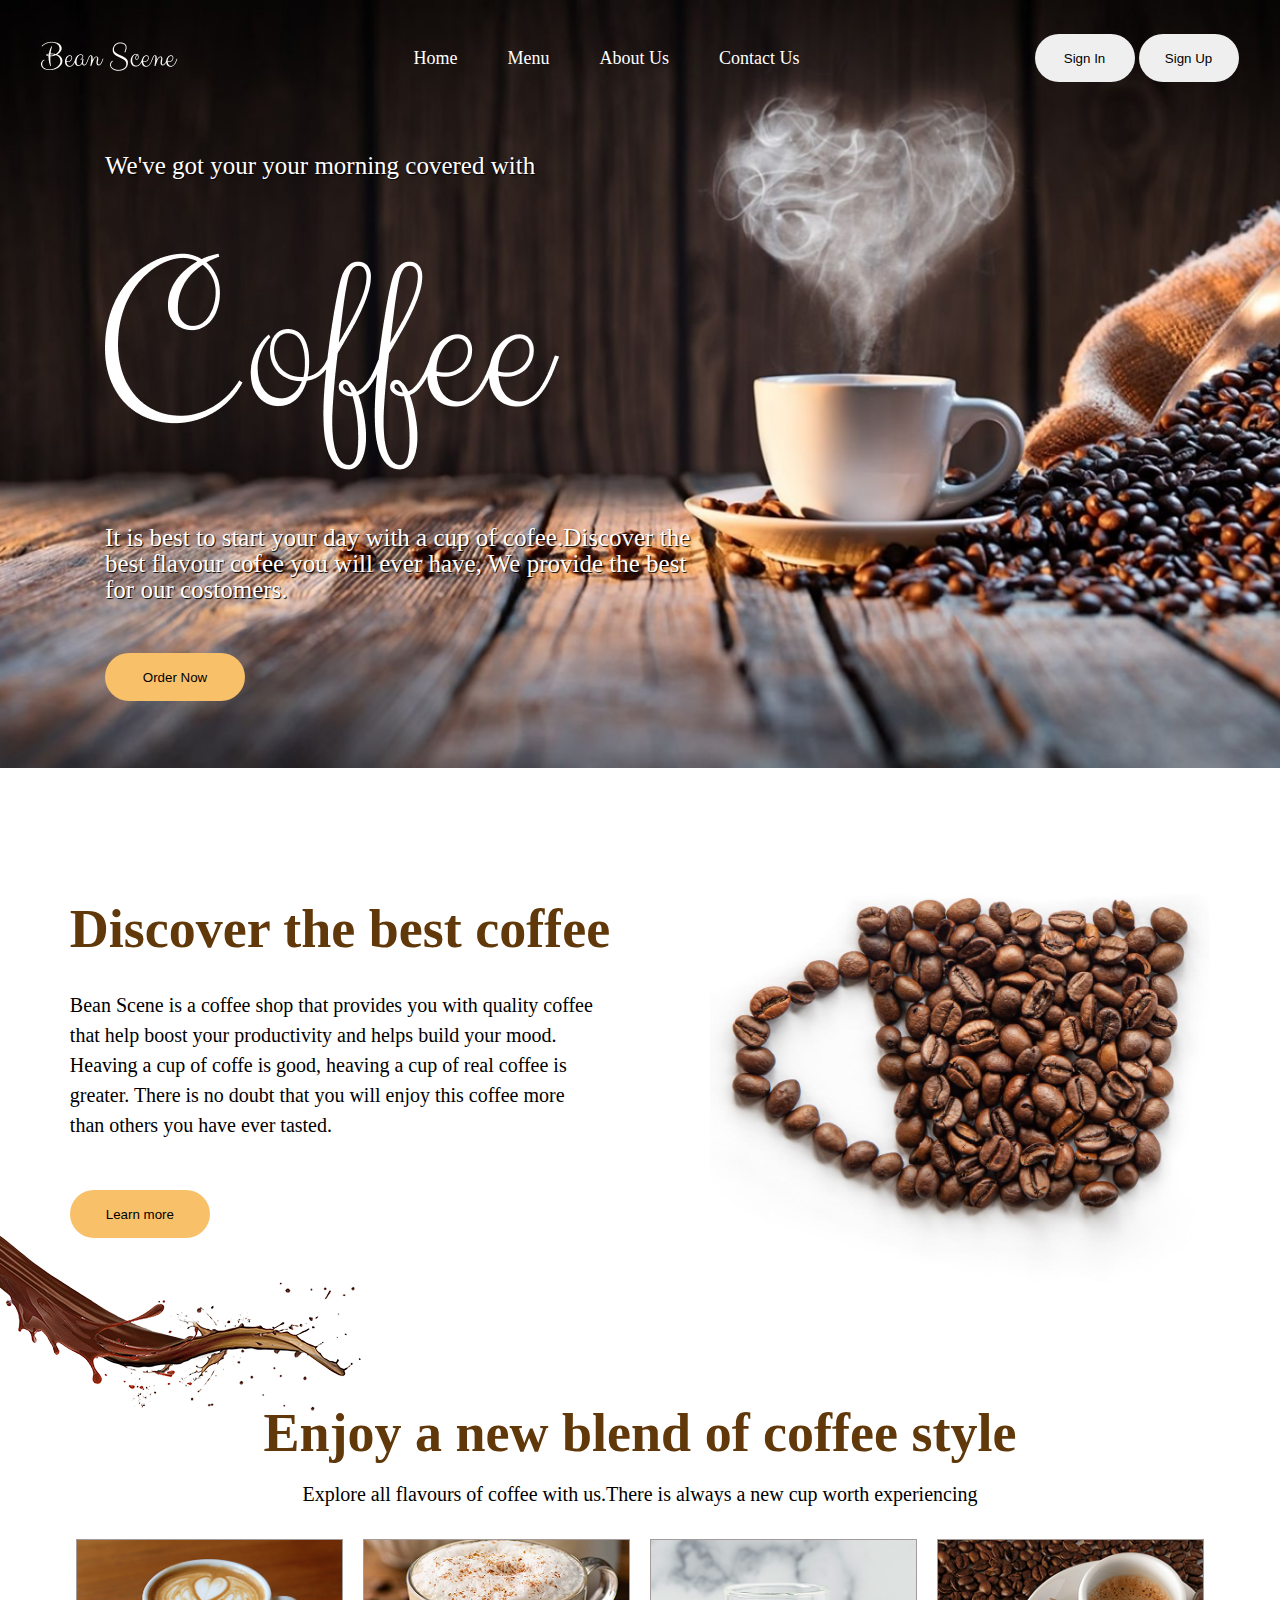
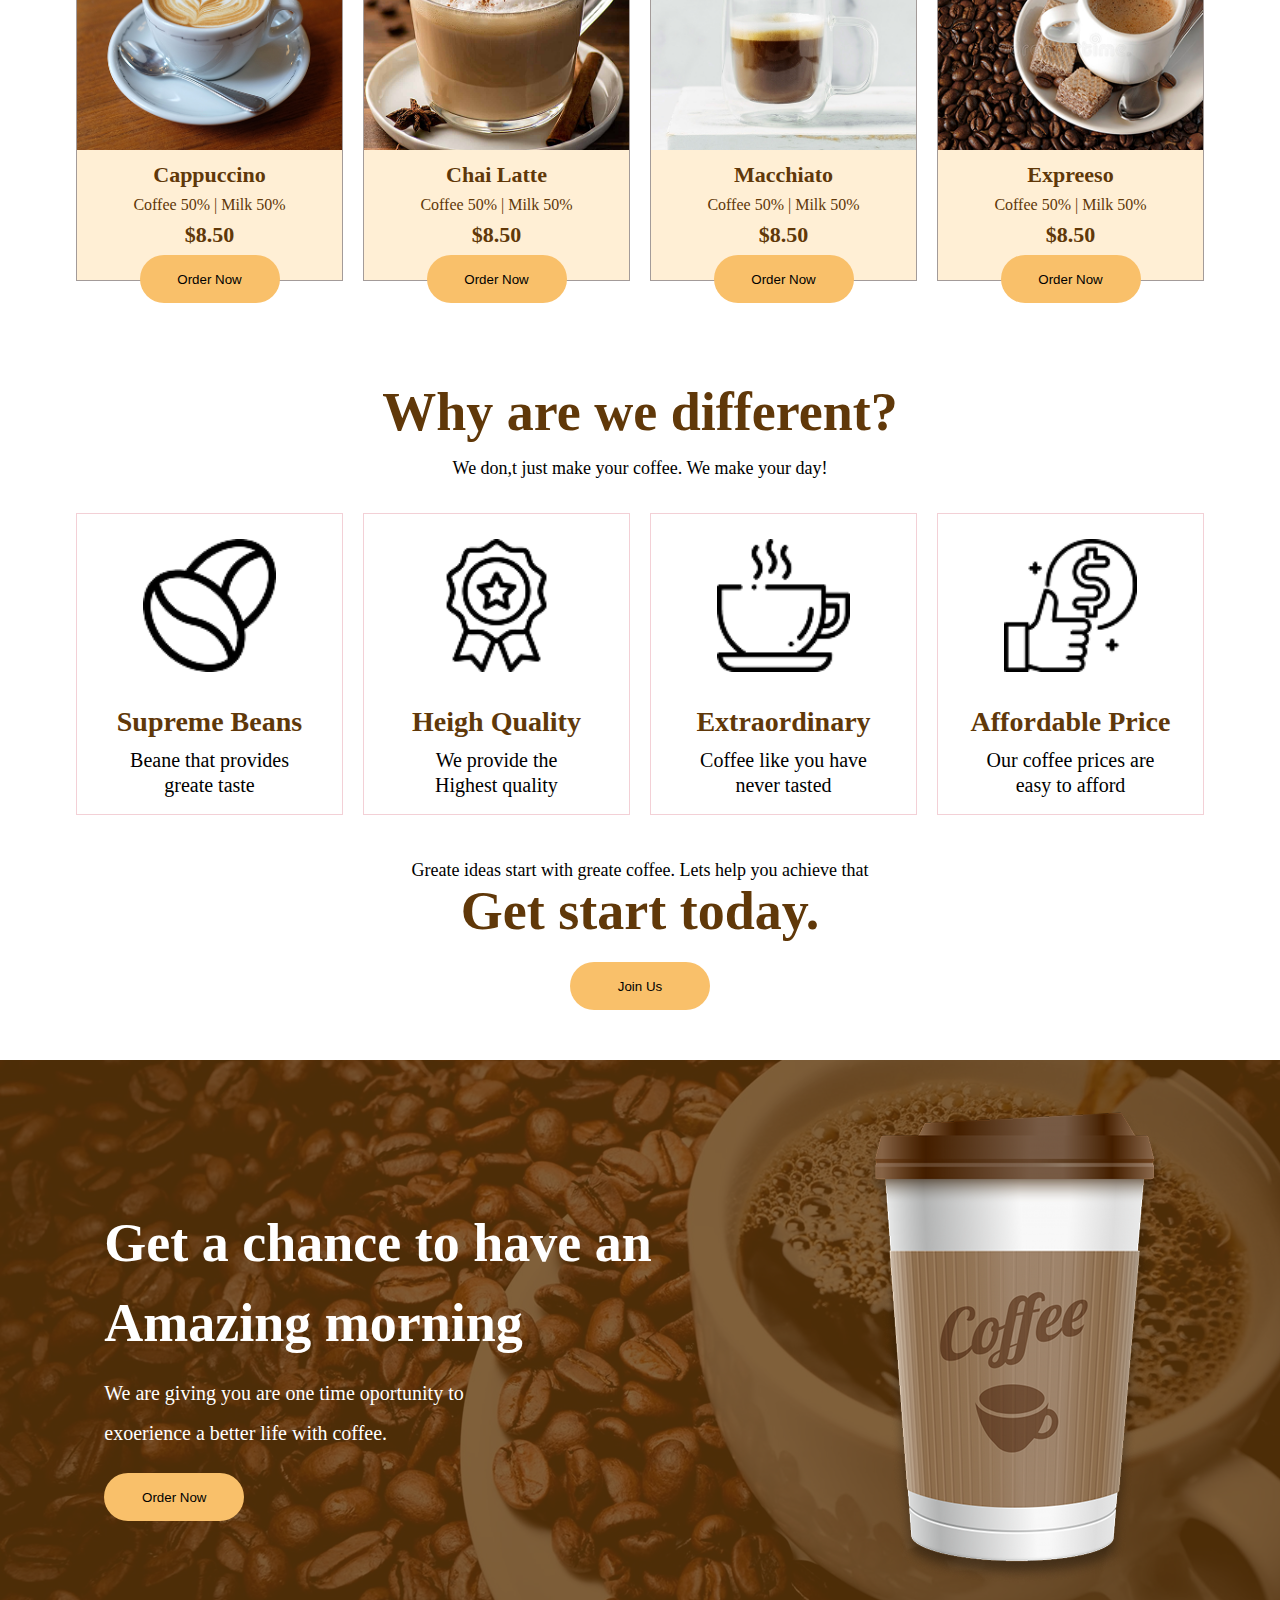
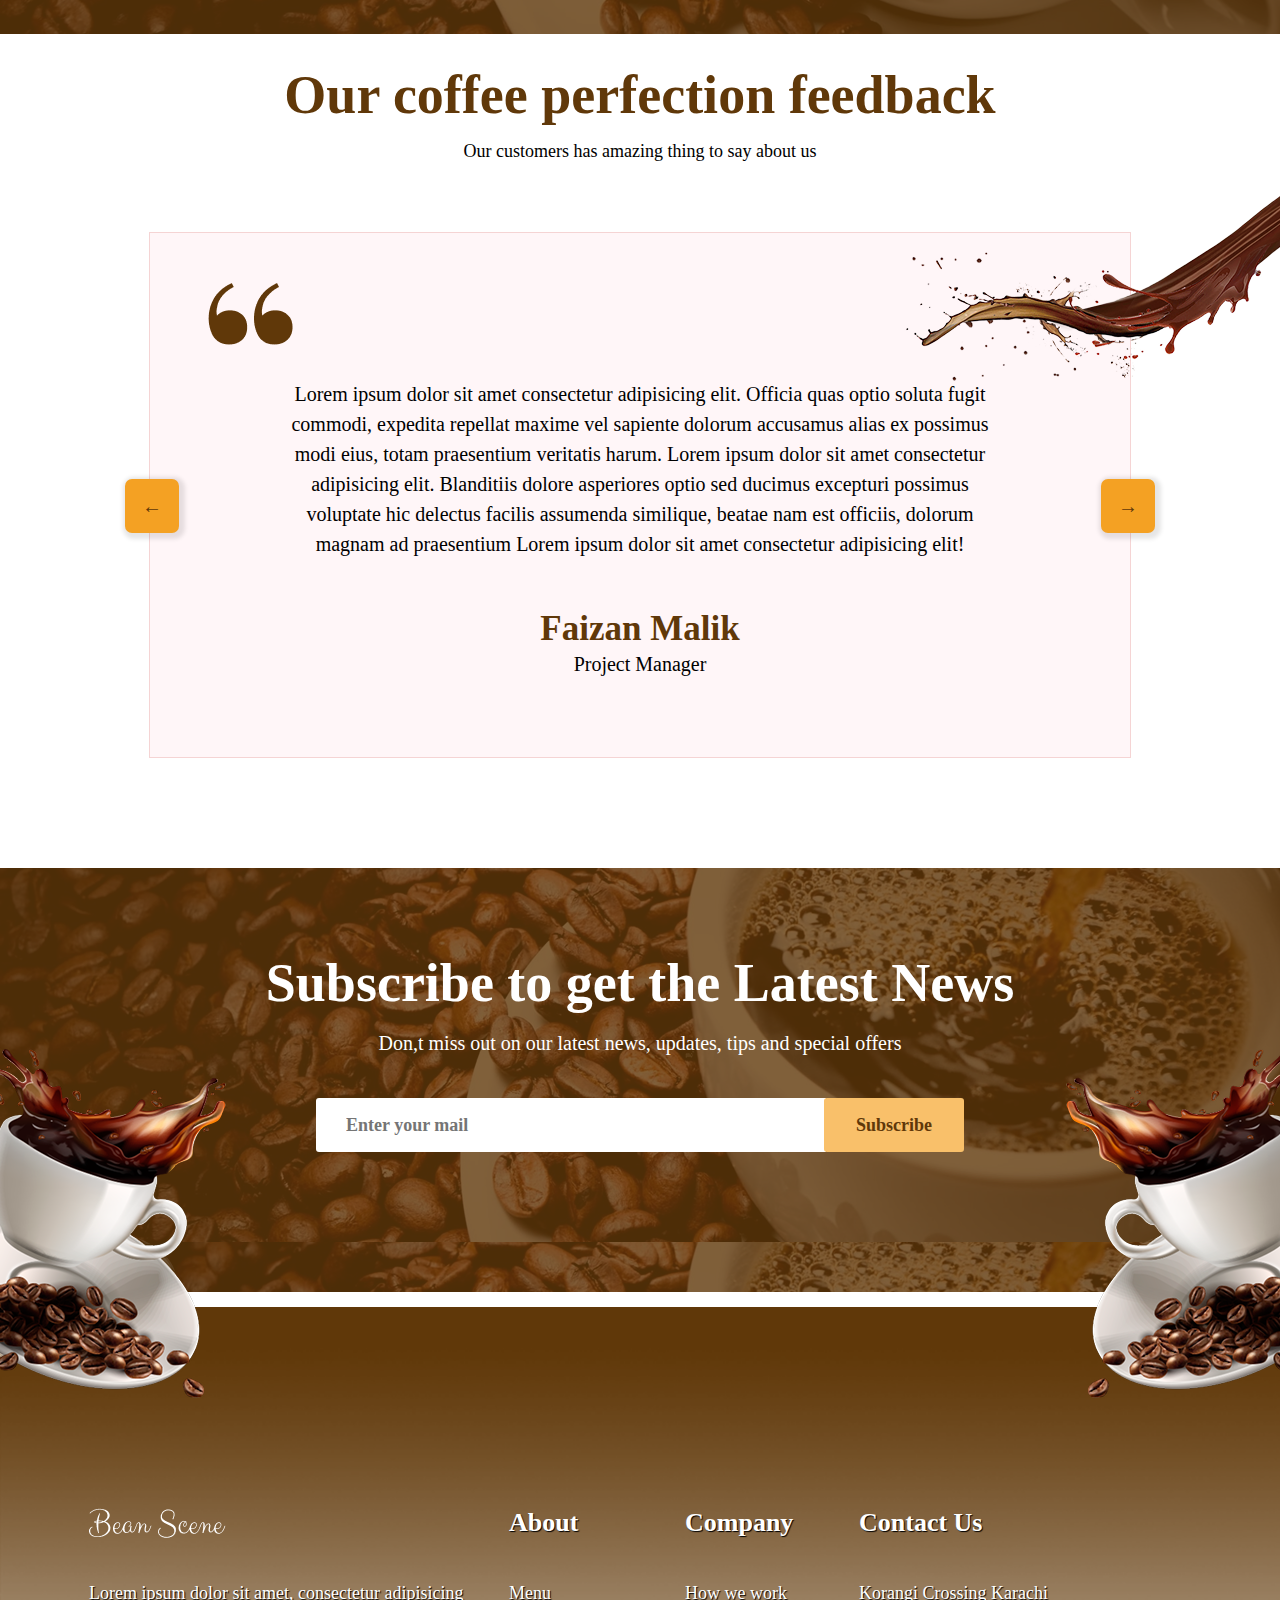
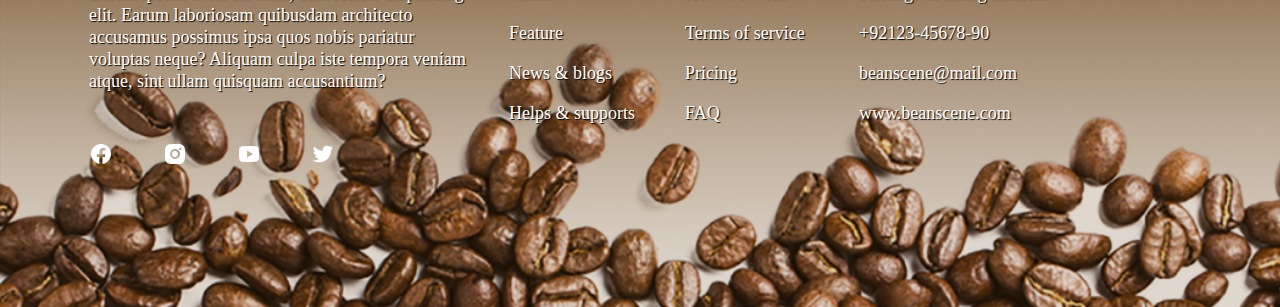
<file: index.html>
<!DOCTYPE html>
<html lang="en">

<head>
    <meta charset="UTF-8">
    <meta name="viewport" content="width=device-width, initial-scale=1.0">
    <title>Coffe</title>
    <link rel="stylesheet" href="style.css">
</head>

<body>
    <div class="main">

        <div class="frontimg">
            <div class="nav">
                <div class="logo"><img src="picture/mainlogo.png" alt=""></div>
                <ul>
                    <li><a href="#">Home</a></li>
                    <li><a href="#">Menu</a></li>
                    <li><a href="#">About Us</a></li>
                    <li><a href="#">Contact Us</a></li>
                </ul>
                <div class="input">
                    <input type="button" value="Sign In" class="sign-up">
                    <input type="button" value="Sign Up">
                </div>
            </div>
            <div class="contant">
                <p><div class="p">We've got your your morning covered with</div><br>
                    <img src="picture/Coffee.png" alt=""><br>
                <div class="para">
                   It is best to start your day with a cup of cofee.Discover the<br>
                    best flavour cofee you will ever have, We provide the best<br>
                    for our costomers.
                </div>
                <input type="button" value="Order Now">
                </p>
            </div>
        </div>
        <!-- div2 -->
        <div class="discover-the-best-coffee div2">
            <div class="div2-contant">
                <h1>Discover the best coffee</h1>
                <p>Bean Scene is a coffee shop that provides you with quality coffee <br>
                    that help boost your productivity and helps build your mood. <br>
                    Heaving a cup of coffe is good, heaving a cup of real coffee is <br>
                    greater. There is no doubt that you will enjoy this coffee more <br>
                    than others you have ever tasted.</p>
                <input type="button" value="Learn more">    
                </div>
            <div class="div2-img"><img src="picture/cup.png" alt=""></div>
        </div>


        <div class="coffee-blast"><img src="picture/coffee_blast.png" alt=""></div>

        <!-- div3 -->

        <div class="enjoy-a-new-blend-of-coffee-style div3">
            <h1 class="div3-h1">Enjoy a new blend of coffee style</h1>
            <p class="div3-p">Explore all flavours of coffee with us.There is always a new cup worth experiencing</p>
            <div class="div3-img">
                <div class="img1">
                    <img src="picture/Rectangle 7.png" alt="img">
                    <h1>Cappuccino</h1>
                    <p>Coffee 50% | Milk 50%</p>
                    <h1>$8.50</h1>
                    <input type="button" value="Order Now">
                </div>
                <div class="img1">
                    <img src="picture/Rectangle 9.png" alt="img">
                    <h1>Chai Latte</h1>
                    <p>Coffee 50% | Milk 50%</p>
                    <h1>$8.50</h1>
                    <input type="button" value="Order Now">
                </div>
                <div class="img1">
                    <img src="picture/Rectangle 11.png" alt="img">
                    <h1>Macchiato</h1>
                    <p>Coffee 50% | Milk 50%</p>
                    <h1>$8.50</h1>
                    <input type="button" value="Order Now">
                </div>
                <div class="img1">
                    <img src="picture/Rectangle 13.png" alt="img">
                    <h1>Expreeso</h1>
                    <p>Coffee 50% | Milk 50%</p>
                    <h1>$8.50</h1>
                    <input type="button" value="Order Now">
                </div>
            </div>
        </div>

        <!-- div4 -->

        <div class="why-are-we-different div4">
            <h1>Why are we different?</h1>
            <p>We don,t just make your coffee. We make your day!</p>

            <div class="div4-flex">
                <div class="div4img div4-div1">
                    <img src="picture/coffee-beans 1.png" alt="">
                    <h1>Supreme Beans</h1>
                    <p>Beane that provides<br>greate taste</p>
                </div>

                <div class="div4img  div4-div2">
                    <img src="picture/badge 1.png" alt="">
                    <h1>Heigh Quality</h1>
                    <p>We provide the<br>Highest quality</p>
                </div>

                <div class="div4img div4-div3">
                    <img src="picture/coffee-cup 1.png" alt="">
                    <h1>Extraordinary</h1>
                    <p>Coffee like you have<br>never tasted</p>
                </div>

                <div class="div4img div4-div4">
                    <img src="picture/best-price 1.png" alt="">
                    <h1>Affordable Price</h1>
                    <p>Our coffee prices are<br>easy to afford</p>
                </div>
            </div>
            <div class="under-div4">
                <p>Greate ideas start with greate coffee. Lets help you achieve that</p>
                <h1>Get start today.</h1>
                <input type="button" value="Join Us">
            </div>

            <!-- div5 get a chance has a havy morning-->

            <div class="div5">
                        <div class="div5-cotant">
                            <h1>Get a chance to have an<br>Amazing morning</h1>
                            <p>We are giving you are one time oportunity to<br>exoerience a better life with coffee.</p>
                            <input type="button" value="Order Now">
                        </div>
            <div class="div5-img1"><img src="picture/cup1.png" alt=""></div>
            </div>

            <!-- div6 -->

            <div class="div6">
                <h1>Our coffee perfection feedback</h1>
                <p>Our customers has amazing thing to say about us</p>
                <div class="coffee-blast2"><img src="picture/coffee_blast2.png" alt=""></div>
<center>
                <div class="div6-contant">
                   <div class="coma-img"><img src="picture/coma.png" alt=""></div>
                   <div class="arrow-flex">
                <div class="arrow arrow1"><input type="button" value="←"></div>   
                <p>Lorem ipsum dolor sit amet consectetur adipisicing elit. Officia quas optio soluta fugit commodi, expedita repellat maxime vel sapiente dolorum accusamus alias ex possimus modi eius, totam praesentium veritatis harum. Lorem ipsum dolor sit amet consectetur adipisicing elit. Blanditiis dolore asperiores optio sed ducimus excepturi possimus voluptate hic delectus facilis assumenda similique, beatae nam est officiis, dolorum magnam ad praesentium Lorem ipsum dolor sit amet consectetur adipisicing elit!</p>
                <div class="arrow arrow2"><input type="button" value="→"></div> 
            </div>    
            <div class="my-name"><h1>Faizan Malik</h1></div>
            <div class="project-manager"><p>Project Manager</p></div>
            <!-- <div class="my-img"><img src="picture/Capture.JPG" alt=""></div> -->
            </div>
</center>
            </div>

            <!-- div7 -->

            <div class="subscribe-to-get-the-latest-news div7">
                <h1>Subscribe to get the Latest News</h1>
                <p>Don,t miss out on our latest news, updates, tips and special offers</p>
                <div class="inputs">
                <input type="text" placeholder="Enter your mail" class="div7-btn1">
                <input type="button" value="Subscribe" class="div7-btn2">
            </div>
            </div>

<!-- left right cups images -->
<div class="cups">
            <div class="img"><img src="picture/pngwing 1.png" alt=""></div>
            <div class="img"><img src="picture/pngwing 2.png" alt=""></div>
</div>
<br>
            <!-- footer -->

                <footer>
                    <div class="footer-div1">
    <div class="footer-logo"><img src="picture/mainlogo.png" alt=""></div>
    <div class="footer-div-contant">
    <p class="footer-dummy-p">Lorem ipsum dolor sit amet, consectetur adipisicing elit. Earum laboriosam quibusdam architecto accusamus possimus ipsa quos nobis pariatur voluptas neque? Aliquam culpa iste tempora veniam atque, sint ullam quisquam accusantium?</p>
<div class="footer-icons">
    <img src="picture/footer-logo-1.png" alt="">
    <img src="picture/footer-logo-2.png" alt="">
    <img src="picture/footer-logo-3.png" alt="">
    <img src="picture/footer-logo-4.png" alt="">
</div>
</div>
</div>   

<div class="footer-div2">
    <h1>About</h1>
    <div class="footer-div-contant">
    <p>Menu</p>
    <p>Feature</p>
    <p>News & blogs</p>
    <p>Helps & supports</p>
    </div>
</div>

    <div class="footer-div3">
        <h1>Company</h1>
        <div class="footer-div-contant">
        <p>How we work</p>
        <p>Terms of service</p>
        <p>Pricing</p>
        <p>FAQ</p>
        </div>
    </div>

        <div class="footer-div4">
            <h1>Contact Us</h1>
            <div class="footer-div-contant">
            <p>Korangi Crossing Karachi</p>
            <p>+92123-45678-90</p>
            <p>beanscene@mail.com</p>
            <p>www.beanscene.com</p>
            </div>
        </div>
</footer>
<!-- <div class="endimg"><img src="picture/fotter_image.png" alt=""></div> -->

        </div>

</body>

</html>
</file>
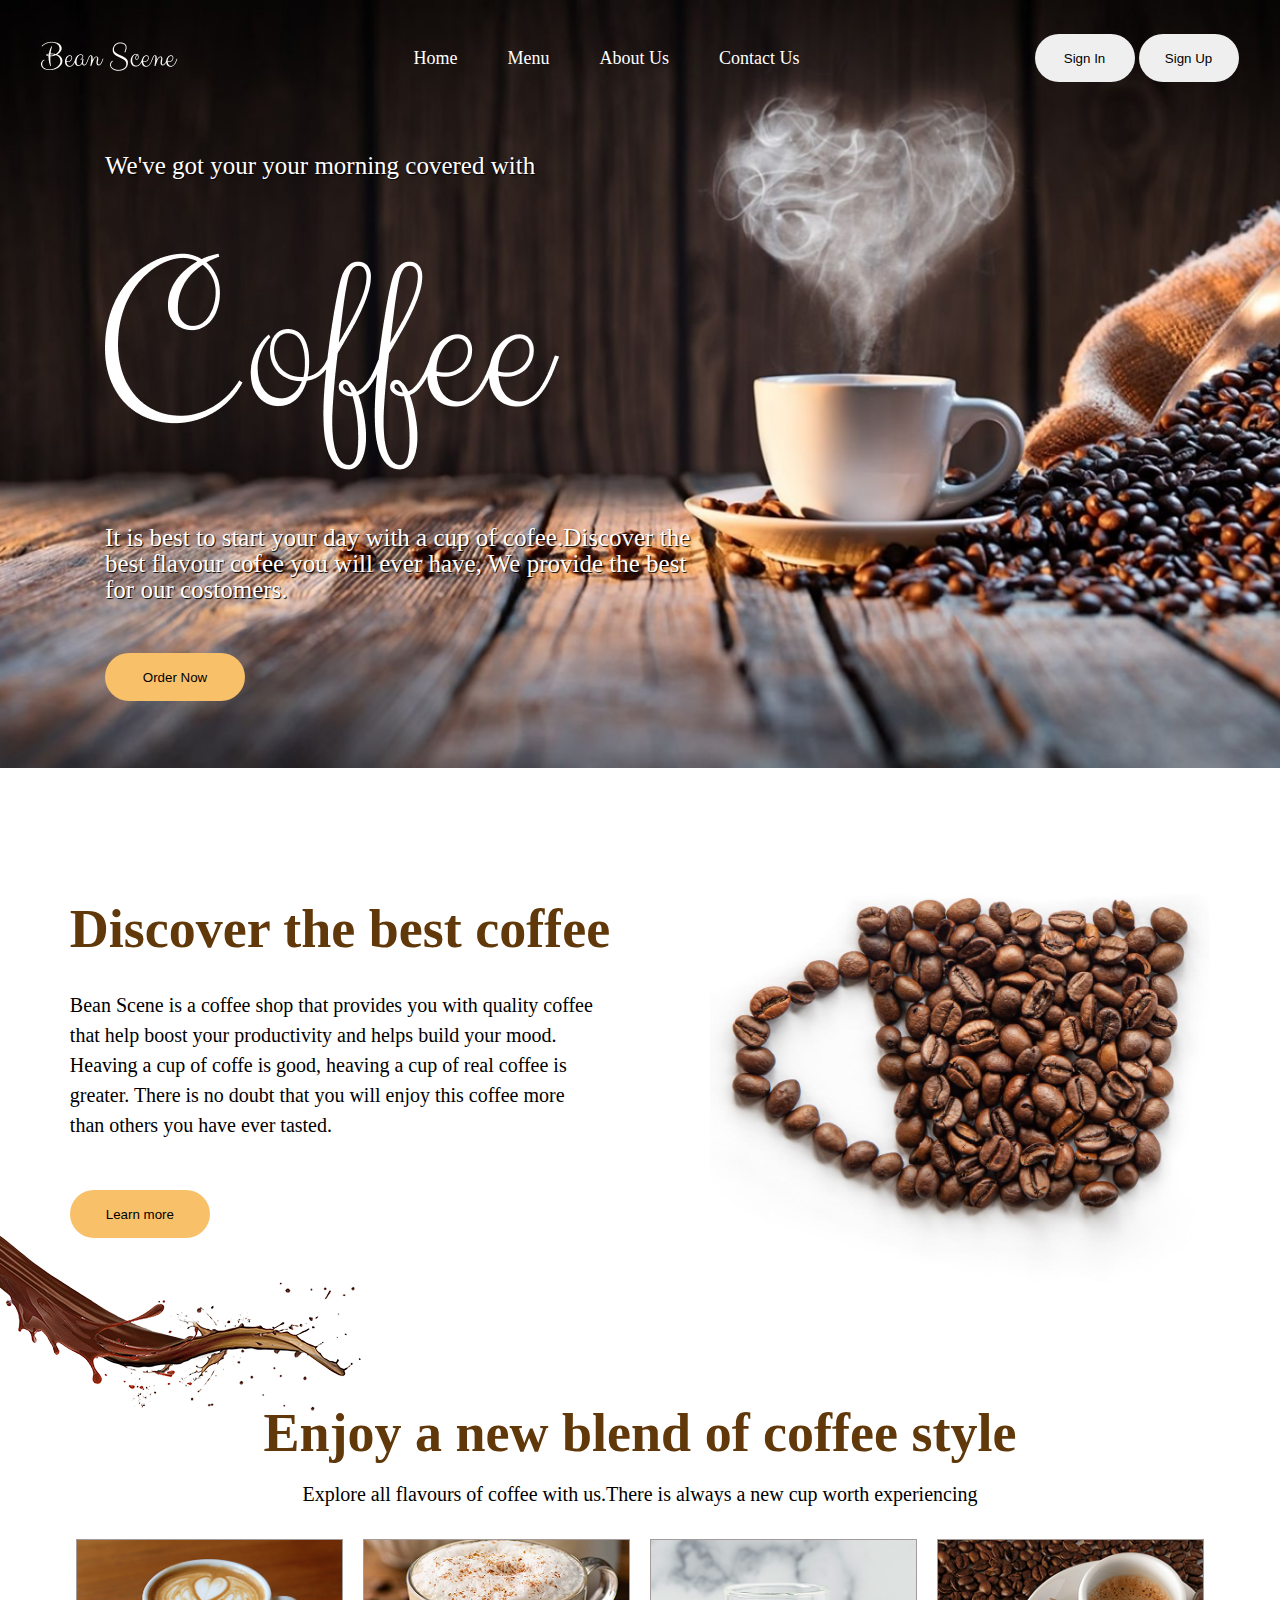
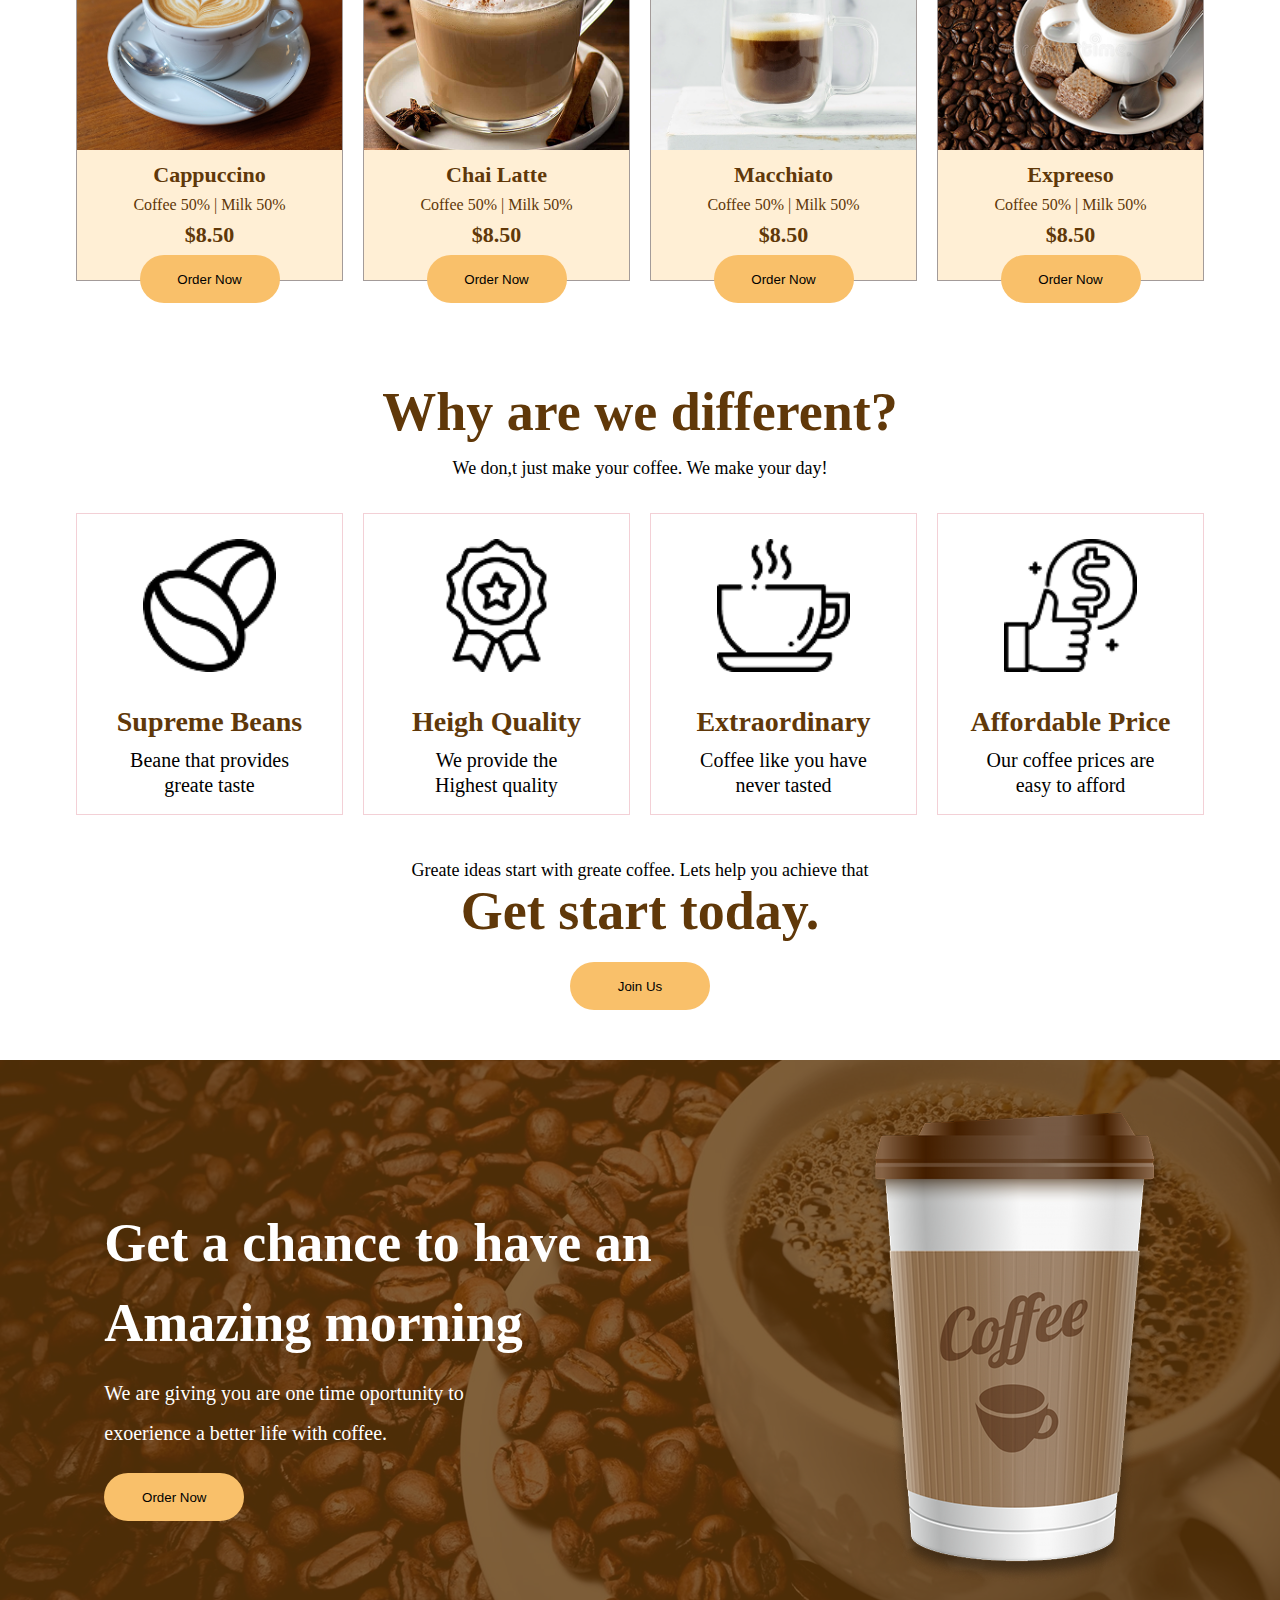
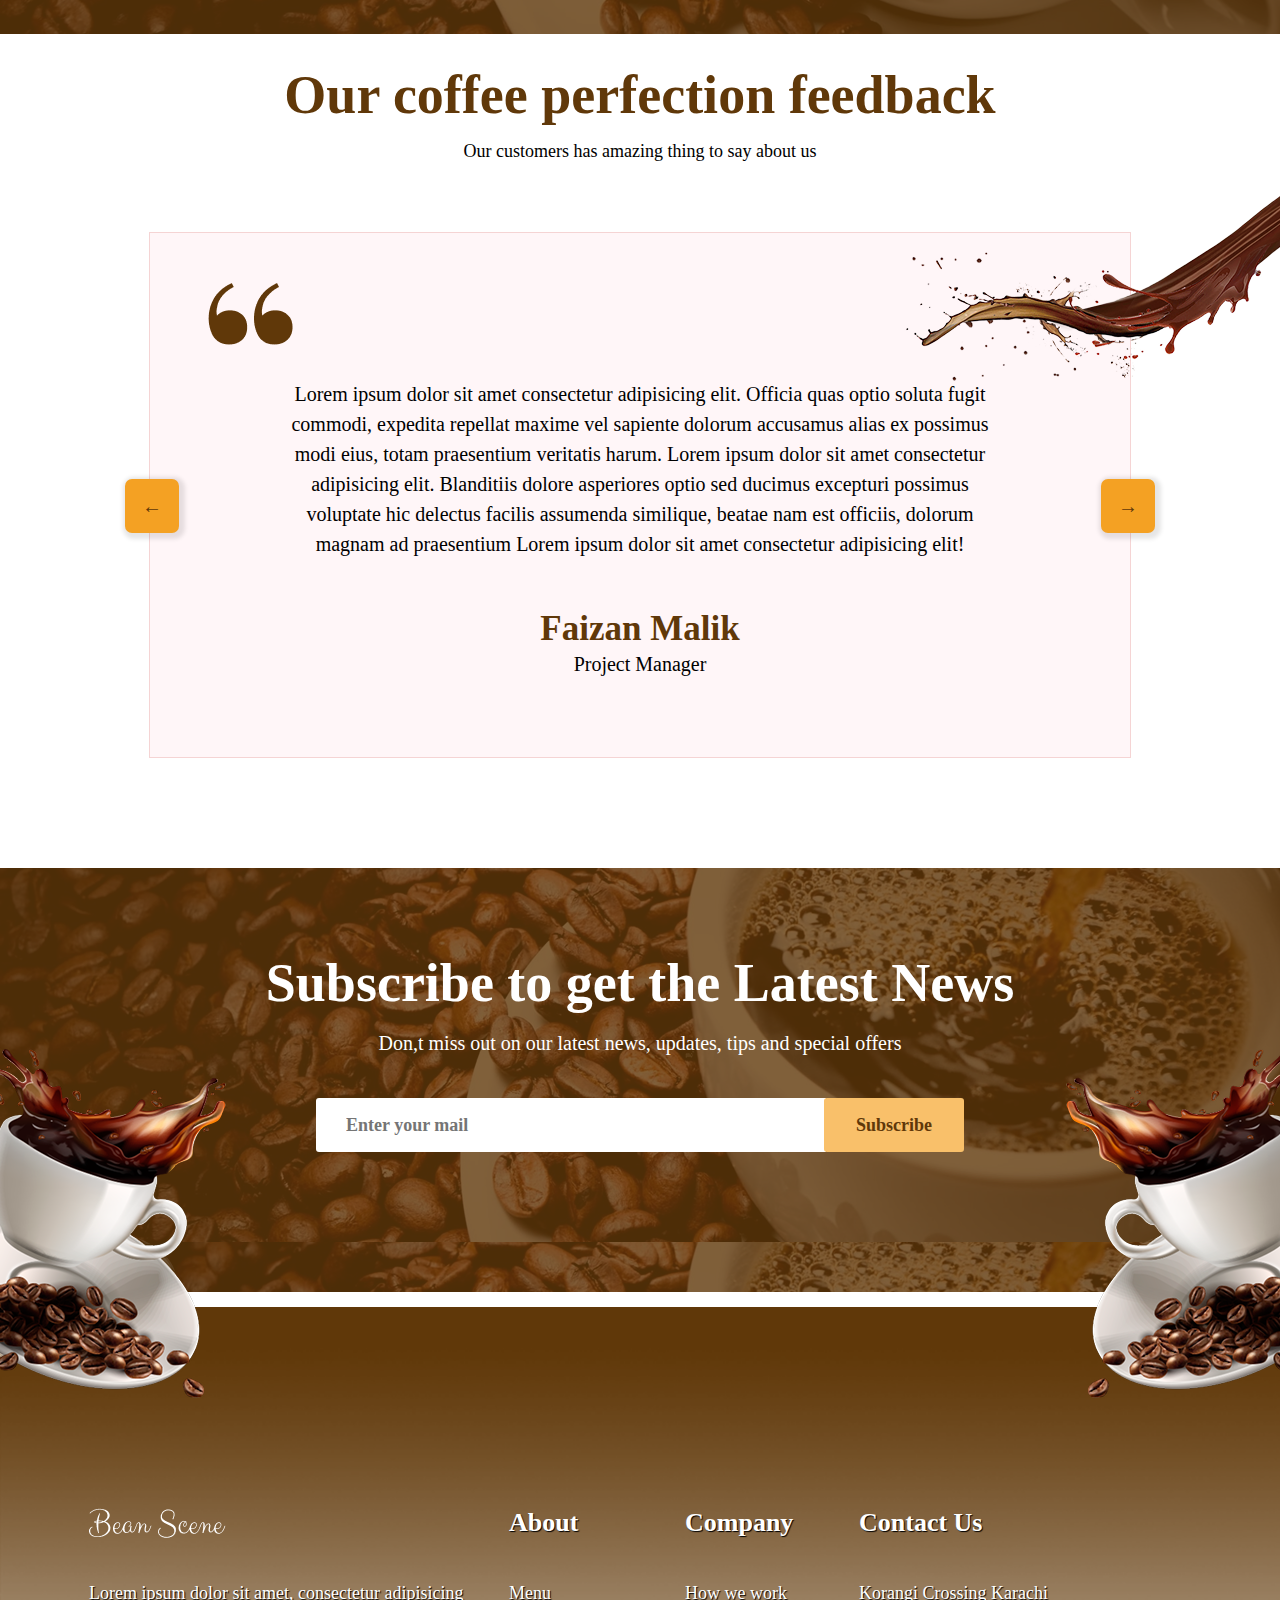
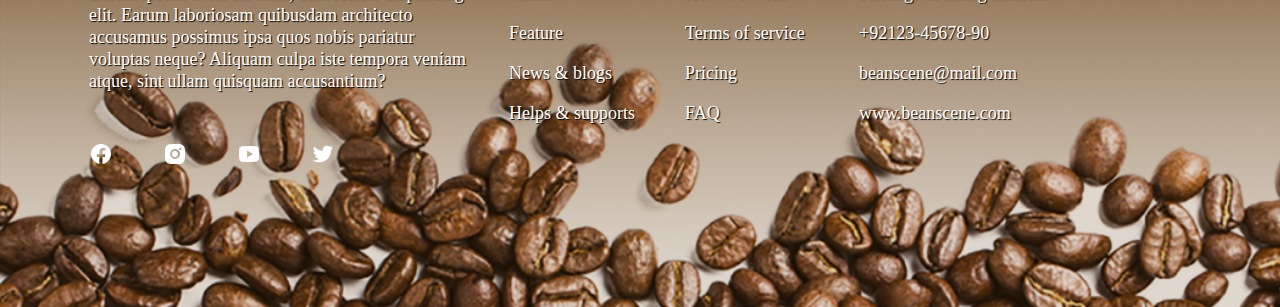
<file: cofee.html>
<!DOCTYPE html>
<html lang="en">

<head>
    <meta charset="UTF-8">
    <meta name="viewport" content="width=device-width, initial-scale=1.0">
    <title>Coffe</title>
    <link rel="stylesheet" href="coffe.css">
    <link rel="stylesheet" href="media.css">
</head>

<body>
    <div class="main">

        <div class="frontimg">
            <div class="nav">
                <div class="logo"><img src="picture/mainlogo.png" alt=""></div>
                <ul>
                    <li><a href="#">Home</a></li>
                    <li><a href="#">Menu</a></li>
                    <li><a href="#">About Us</a></li>
                    <li><a href="#">Contact Us</a></li>
                </ul>
                <div class="input">
                    <input type="button" value="Sign In" class="sign-up">
                    <input type="button" value="Sign Up">
                </div>
            </div>
            <div class="contant">
                <p><div class="p">We've got your your morning covered with</div><br>
                    <img src="picture/Coffee.png" alt=""><br>
                <div class="para">
                   It is best to start your day with a cup of cofee.Discover the<br>
                    best flavour cofee you will ever have, We provide the best<br>
                    for our costomers.
                </div>
                <input type="button" value="Order Now">
                </p>
            </div>
        </div>
        <!-- div2 -->
        <div class="discover-the-best-coffee div2">
            <div class="div2-contant">
                <h1>Discover the best coffee</h1>
                <p>Bean Scene is a coffee shop that provides you with quality coffee <br>
                    that help boost your productivity and helps build your mood. <br>
                    Heaving a cup of coffe is good, heaving a cup of real coffee is <br>
                    greater. There is no doubt that you will enjoy this coffee more <br>
                    than others you have ever tasted.</p>
                <input type="button" value="Learn more">    
                </div>
            <div class="div2-img"><img src="picture/cup.png" alt=""></div>
        </div>


        <div class="coffee-blast"><img src="picture/coffee_blast.png" alt=""></div>

        <!-- div3 -->

        <div class="enjoy-a-new-blend-of-coffee-style div3">
            <h1 class="div3-h1">Enjoy a new blend of coffee style</h1>
            <p class="div3-p">Explore all flavours of coffee with us.There is always a new cup worth experiencing</p>
            <div class="div3-img">
                <div class="img1">
                    <img src="picture/Rectangle 7.png" alt="img">
                    <h1>Cappuccino</h1>
                    <p>Coffee 50% | Milk 50%</p>
                    <h1>$8.50</h1>
                    <input type="button" value="Order Now">
                </div>
                <div class="img1">
                    <img src="picture/Rectangle 9.png" alt="img">
                    <h1>Chai Latte</h1>
                    <p>Coffee 50% | Milk 50%</p>
                    <h1>$8.50</h1>
                    <input type="button" value="Order Now">
                </div>
                <div class="img1">
                    <img src="picture/Rectangle 11.png" alt="img">
                    <h1>Macchiato</h1>
                    <p>Coffee 50% | Milk 50%</p>
                    <h1>$8.50</h1>
                    <input type="button" value="Order Now">
                </div>
                <div class="img1">
                    <img src="picture/Rectangle 13.png" alt="img">
                    <h1>Expreeso</h1>
                    <p>Coffee 50% | Milk 50%</p>
                    <h1>$8.50</h1>
                    <input type="button" value="Order Now">
                </div>
            </div>
        </div>

        <!-- div4 -->

        <div class="why-are-we-different div4">
            <h1>Why are we different?</h1>
            <p>We don,t just make your coffee. We make your day!</p>

            <div class="div4-flex">
                <div class="div4img div4-div1">
                    <img src="picture/coffee-beans 1.png" alt="">
                    <h1>Supreme Beans</h1>
                    <p>Beane that provides<br>greate taste</p>
                </div>

                <div class="div4img  div4-div2">
                    <img src="picture/badge 1.png" alt="">
                    <h1>Heigh Quality</h1>
                    <p>We provide the<br>Highest quality</p>
                </div>

                <div class="div4img div4-div3">
                    <img src="picture/coffee-cup 1.png" alt="">
                    <h1>Extraordinary</h1>
                    <p>Coffee like you have<br>never tasted</p>
                </div>

                <div class="div4img div4-div4">
                    <img src="picture/best-price 1.png" alt="">
                    <h1>Affordable Price</h1>
                    <p>Our coffee prices are<br>easy to afford</p>
                </div>
            </div>
            <div class="under-div4">
                <p>Greate ideas start with greate coffee. Lets help you achieve that</p>
                <h1>Get start today.</h1>
                <input type="button" value="Join Us">
            </div>

            <!-- div5 get a chance has a havy morning-->

            <div class="div5">
                        <div class="div5-cotant">
                            <h1>Get a chance to have an<br>Amazing morning</h1>
                            <p>We are giving you are one time oportunity to<br>exoerience a better life with coffee.</p>
                            <input type="button" value="Order Now">
                        </div>
            <div class="div5-img1"><img src="picture/cup1.png" alt=""></div>
            </div>

            <!-- div6 -->

            <div class="div6">
                <h1>Our coffee perfection feedback</h1>
                <p>Our customers has amazing thing to say about us</p>
                <div class="coffee-blast2"><img src="picture/coffee_blast2.png" alt=""></div>
<center>
                <div class="div6-contant">
                   <div class="coma-img"><img src="picture/coma.png" alt=""></div>
                   <div class="arrow-flex">
                <div class="arrow arrow1"><input type="button" value="←"></div>   
                <p>Lorem ipsum dolor sit amet consectetur adipisicing elit. Officia quas optio soluta fugit commodi, expedita repellat maxime vel sapiente dolorum accusamus alias ex possimus modi eius, totam praesentium veritatis harum. Lorem ipsum dolor sit amet consectetur adipisicing elit. Blanditiis dolore asperiores optio sed ducimus excepturi possimus voluptate hic delectus facilis assumenda similique, beatae nam est officiis, dolorum magnam ad praesentium Lorem ipsum dolor sit amet consectetur adipisicing elit!</p>
                <div class="arrow arrow2"><input type="button" value="→"></div> 
            </div>    
            <div class="my-name"><h1>Faizan Malik</h1></div>
            <div class="project-manager"><p>Project Manager</p></div>
            <!-- <div class="my-img"><img src="picture/Capture.JPG" alt=""></div> -->
            </div>
</center>
            </div>

            <!-- div7 -->

            <div class="subscribe-to-get-the-latest-news div7">
                <h1>Subscribe to get the Latest News</h1>
                <p>Don,t miss out on our latest news, updates, tips and special offers</p>
                <div class="inputs">
                <input type="text" placeholder="Enter your mail" class="div7-btn1">
                <input type="button" value="Subscribe" class="div7-btn2">
            </div>
            </div>

<!-- left right cups images -->
<div class="cups">
            <div class="img"><img src="picture/pngwing 1.png" alt=""></div>
            <div class="img"><img src="picture/pngwing 2.png" alt=""></div>
</div>
<br>
            <!-- footer -->

                <footer>
                    <div class="footer-div1">
    <div class="footer-logo"><img src="picture/mainlogo.png" alt=""></div>
    <div class="footer-div-contant">
    <p class="footer-dummy-p">Lorem ipsum dolor sit amet, consectetur adipisicing elit. Earum laboriosam quibusdam architecto accusamus possimus ipsa quos nobis pariatur voluptas neque? Aliquam culpa iste tempora veniam atque, sint ullam quisquam accusantium?</p>
<div class="footer-icons">
    <img src="picture/footer-logo-1.png" alt="">
    <img src="picture/footer-logo-2.png" alt="">
    <img src="picture/footer-logo-3.png" alt="">
    <img src="picture/footer-logo-4.png" alt="">
</div>
</div>
</div>   

<div class="footer-div2">
    <h1>About</h1>
    <div class="footer-div-contant">
    <p>Menu</p>
    <p>Feature</p>
    <p>News & blogs</p>
    <p>Helps & supports</p>
    </div>
</div>

    <div class="footer-div3">
        <h1>Company</h1>
        <div class="footer-div-contant">
        <p>How we work</p>
        <p>Terms of service</p>
        <p>Pricing</p>
        <p>FAQ</p>
        </div>
    </div>

        <div class="footer-div4">
            <h1>Contact Us</h1>
            <div class="footer-div-contant">
            <p>Korangi Crossing Karachi</p>
            <p>+92123-45678-90</p>
            <p>beanscene@mail.com</p>
            <p>www.beanscene.com</p>
            </div>
        </div>
</footer>
<!-- <div class="endimg"><img src="picture/fotter_image.png" alt=""></div> -->

        </div>
</body>

</html>
</file>
<file: style.css>
*{
    margin: 0;
    padding: 0;
          
}
input{
    cursor: pointer;
}



/* fron img full contant*/

.frontimg{
    width: 100%;
    height: 768px;
    background-image: url(picture/frontimg.jpg);
    background-size: cover;
    background-repeat: no-repeat;
    
}

/* Navigation Bar */

.nav{
    display: flex;
    justify-content: center;
    align-items: center;
    gap: 235px;
    padding-top: 34px;

    
}
.logo img{
    transition: 0.5s ease;
}
.logo img:hover{
   transform: scale(1.1);
}
.input input{
    height: 48px;
    width: 100px;
    transition: 0.5s ease;
    border: none;
    border-radius: 50px;

}
.input input:hover{
    background-color: #F9C06A;
    border-radius: 50px;
    color: white;
    border: 1px solid black;
}
ul{
    display: flex;
    gap: 50px;
}
ul li{
    list-style: none;
    transition: 0.5s ease;
}
ul li:hover{
    transform: scale(1.2);
    
}
ul li a{
    text-decoration: none;
    color: white;
    font-size: 18px;
}

/* first img contant */

.contant{
    margin-top: 70px;
    margin-left: 105px;
    font-size: 20px;
}
.p{
    color: white;
    text-align: start;
    font-size: 25px;
    text-shadow: 1px 1px 1px black;
}
.contant img{
    margin-top: 50px;
}
.contant .para{
    color: white;
    font-size: 25px;
    text-shadow:1px 1px 1px black;
    margin-top: 50px;
    line-height: 26px;
}
.contant input{
    height: 48px;
    width: 140px;
    border: none;
    background-color: #F9C06A;
    border-radius: 50px;
    margin-top: 50px;
    transition: 0.5s ease;
}
.contant input:hover{
    background-color: #f4a123;
    color: white;
}
 
/* discover the best coffee div2 */

.discover-the-best-coffee{
    margin-top: 50px;
    display: flex;
    justify-content: center;
    gap: 100px;
}
.div2-img img{
    transition: 0.5s ease;
}
.div2-img img:hover{
   transform: scale(1.1);
}
.div2-contant{
    margin-top: 80px;
}
.div2-contant h1{
    font-size: 54px;
    color: #603809;
}
.div2-contant p{
    margin-top: 30px;
    font-size: 20px;
    line-height: 30px;
}
.div2-contant input{
    height: 48px;
    width: 140px;
    border: none;
    background-color: #F9C06A;
    color: black;
    border-radius: 50px;
    margin-top: 50px;
    transition: 0.5s ease;
}
.div2-contant input:hover{
    background-color: #f4a123;
    color: white;
}

/* coffe blast */

.coffee-blast{
    margin-top: -150px;
}

/* enjoy-a-new-blend-of-coffee-style div3 */


.enjoy-a-new-blend-of-coffee-style .div3-h1{
    margin-top: -30px;
    font-size: 54px;
    color: #603809;
    text-align: center;
}
.enjoy-a-new-blend-of-coffee-style .div3-p{
    margin-top: 15px;
    font-size: 20px;
    text-align: center;
}

/* flex img */

.div3-img{
    margin-top: 30px;
    display: flex;
    justify-content: center;
    gap: 20px;
}
.img1 img{
   width: 100%;
}
.img1{
    width: 265px;
    height: 340px;
    border: 1px solid rgb(163, 155, 153);
    background-color: papayawhip;
    text-align: center;
    color: #603809;
    line-height: 30px;
    transition: 0.5s ease;
}
.img1:hover{
    transform: scale(1.1);
}
.img1 h1{
font-size: 22px;
}
.img1 p{
font-size: 16px;

}
.img1 input{
    height: 48px;
    width: 140px;
    border: none;
    background-color: #F9C06A;
    border-radius: 50px;
    margin-top: 5px;
    transition: 0.5s ease;
}
.img1 input:hover{
    background-color: #f4a123;
    color: white;
}

/* why are we different */

.why-are-we-different{
    margin-top: 100px;
    text-align: center;
}

.why-are-we-different h1{
margin-top: 30px;
color: #603809;
font-size: 54px;
}
.why-are-we-different p{
margin-top: 30px;
margin-top: 10px;
}

/* div4 img flex */

.div4img{
width: 265px;
height: 300px;
text-align: center;
margin-top: 30px;
transition: 0.5s ease;
border: 1px solid rgb(243, 208, 214);
}
.div4img:hover{
    transform: scale(1.1);
}
.div4img img{
    margin-top: 25px;
    width: 50%;
}
.div4img h1{
font-size: 28px;

}
.div4img p{
margin-top: 10px;
font-size: 20px;
line-height: 25px;
}
.div4-div1:hover{
    background-color: #FFEED8;
}
.div4-div2:hover{
    background-color: #F9C06A6B;
}
.div4-div3:hover{
    background-color: #F9C06A6B;
}
.div4-div4:hover{
    background-color: #FFF9F1;
}
.div4-flex{
    display: flex;
    gap: 20px;
    justify-content: center;
}
.under-div4 p{
margin-top: 40px;
}
.under-div4 h1{
margin-top: -5px;
}
.under-div4 input{
    height: 48px;
    width: 140px;
    border: none;
    background-color: #F9C06A;
    border-radius: 50px;
    margin-top: 20px;
    transition: 0.5s ease;
}
.under-div4 input:hover{
    background-color: #f4a123;
    color: white;
}

/* div5 */

.div5{
    margin-top: 50px;
    width: 100%;
    height: 574px;
    background-image: url(picture/first.png);
    display: flex;
    justify-content: center;
    align-items: center;
    text-align: left;  
    gap: 200px;
    
}
.div5 h1{
    color: white;
    font-size: 54px;
    line-height: 80px;

}
.div5 p{
    color: white;
    font-size: 20px;
    line-height: 40px;
}
.div5 input{
    height: 48px;
    width: 140px;
    border: none;
    background-color: #F9C06A;
    border-radius: 50px;
    margin-top: 20px;
    transition: 0.5s ease;
}
.div5 input:hover{
    background-color: #f4a123;
    color: white;
}
.div5-img1 img{
    transition: 0.5s ease;

}
.div5-img1 img:hover{
transform: scale(1.1);
}
/* div6 */

.coffee-blast2 img{
    margin-top: -40px;
margin-left: 890px;
}

.div6-contant{
    margin-top: -170px;
    background-color: rgb(255, 246, 248);
    height: 524px;
    width: 980px;
    border: 1px solid rgb(245, 212, 212);
}

.coma-img img{
    margin-top: 50px;
    margin-right: 780px;
}
.div6-contant p{
    text-align: center;
    padding: 20px 100px;
    line-height: 30px;
    font-size: 20px;
}
.arrow input{
    height: 54px;
    width: 54px;
    margin-top: 130px;
    background-color: #f4a123;
    color: #603809;
    font-size: 20px;
    border: none;
    border-radius: 7px;
    box-shadow: 2px 2px 4px 4px rgba(0, 0, 0, 0.1);
    transition: 0.5s ease;
}
.arrow input:hover{
transform: scale(1.1);
color: white;
}
.arrow-flex{
    display: flex;
    
}
.arrow1{
    margin-left: -25px;
}
.arrow2{
    margin-right: -25px;
}
.project-manager{
    margin-top: -30px;
}
.my-name h1{
    font-size: 35px;
}
.my-img img{
    width: 112px;
    height: 112px;
    border-radius: 16px;
}

/* div7 */

.div7{
    margin-top: 110px;
    background-image: url(picture/second.png);
    width: 100%;
    height: 374px;
    padding-top: 50px;
    line-height: 70px;
}
.div7 h1{
    color: white;
}
.div7 p{
    font-size: 20px;
    color: white;
}
.div7 input{
    margin: 40px -3px;
    border: none;
    font-weight: 700;
    font-family: Cambria, Cochin, Georgia, Times, 'Times New Roman', serif;
}
.div7-btn1{
    height: 54px;
    width: 450px;
    padding: 0px 30px;
    font-size: 18px;
    border-top-left-radius: 3px;
    border-bottom-left-radius: 3px;
}
.div7-btn2{
    height: 54px;
    width: 140px;
    font-size: 18px;
    background-color: #F9C06A;
    border-radius: 3px;
    color: #603809;
    transition: 0.5s ease;
}
.div7-btn2:hover{
    color: white;
}

.cups{
display: flex;
justify-content: space-between;
}
.cups img{
    margin-top: -250px;
}

/* footer */

footer{
    margin-top: -115px;
    width: 100%;
    height: 600px;
    background-image: url(picture/fotter_image.png);
    background-repeat: no-repeat;
    background-size: cover;
    background-color: #603809;
    color: white;
    display: flex;
    justify-content: center;
    align-items: center;
    gap: 40px;
    text-align: left;
}
footer h1{
    color: white;
    text-shadow: 1px 1px 1px black;
} 
footer p{
    text-shadow: 1px 1px 1px black;
}
.footer-logo img{
transition: 0.5s ease;
}
.footer-logo img:hover{
transform: scale(1.1);
}

.footer-div1{
    padding-top: 60px;
    width: 380px;
    height: 258px;
    text-align: left;
}
.footer-div1 p{
    margin-top: 20px;
    line-height: 22px;
}
.footer-icons{
    display: flex;
    gap: 50px;
  margin-top: 50px;
}
.footer-icons img{
    transition: 0.5s ease;
    cursor: pointer;
}
.footer-icons img:hover{
    transform: scale(1.2);
}
.footer-div2{
    width: 136px;
    height: 258px;
}

.footer-div3{
    width: 134px;
    height: 258px;
}

.footer-div4{
    width: 332px;
    height: 258px;
}
.footer-div4 h1{
    color: white;
    font-size: 26px;
}
.footer-div3 h1{
    color: white;
    font-size: 26px;
}
.footer-div2 h1{
    color: white;
    font-size: 26px;
}
.footer-div2, .footer-div3, .footer-div4, p{
    line-height: 30px;
    font-size: 18px;
}
.footer-div-contant{
    margin-top: 40px;
}
.footer-div2 .footer-div-contant p:hover{
background-color: #f4a123;
cursor: pointer;
}
.footer-div3 .footer-div-contant p:hover{
background-color: #f4a123;
cursor: pointer;
}
.footer-div4 .footer-div-contant p:hover{
background-color: #f4a123;
cursor: pointer;
}
</file>
<file: coffe.css>
*{
    margin: 0;
    padding: 0;
          
}
input{
    cursor: pointer;
}



/* fron img full contant*/

.frontimg{
    width: 100%;
    height: 768px;
    background-image: url(picture/frontimg.jpg);
    background-size: cover;
    background-repeat: no-repeat;
    
}

/* Navigation Bar */

.nav{
    display: flex;
    justify-content: center;
    align-items: center;
    gap: 235px;
    padding-top: 34px;

    
}
.logo img{
    transition: 0.5s ease;
}
.logo img:hover{
   transform: scale(1.1);
}
.input input{
    height: 48px;
    width: 100px;
    transition: 0.5s ease;
    border: none;
    border-radius: 50px;

}
.input input:hover{
    background-color: #F9C06A;
    border-radius: 50px;
    color: white;
    border: 1px solid black;
}
ul{
    display: flex;
    gap: 50px;
}
ul li{
    list-style: none;
    transition: 0.5s ease;
}
ul li:hover{
    transform: scale(1.2);
    
}
ul li a{
    text-decoration: none;
    color: white;
    font-size: 18px;
}

/* first img contant */

.contant{
    margin-top: 70px;
    margin-left: 105px;
    font-size: 20px;
}
.p{
    color: white;
    text-align: start;
    font-size: 25px;
    text-shadow: 1px 1px 1px black;
}
.contant img{
    margin-top: 50px;
}
.contant .para{
    color: white;
    font-size: 25px;
    text-shadow:1px 1px 1px black;
    margin-top: 50px;
    line-height: 26px;
}
.contant input{
    height: 48px;
    width: 140px;
    border: none;
    background-color: #F9C06A;
    border-radius: 50px;
    margin-top: 50px;
    transition: 0.5s ease;
}
.contant input:hover{
    background-color: #f4a123;
    color: white;
}
 
/* discover the best coffee div2 */

.discover-the-best-coffee{
    margin-top: 50px;
    display: flex;
    justify-content: center;
    gap: 100px;
}
.div2-img img{
    transition: 0.5s ease;
}
.div2-img img:hover{
   transform: scale(1.1);
}
.div2-contant{
    margin-top: 80px;
}
.div2-contant h1{
    font-size: 54px;
    color: #603809;
}
.div2-contant p{
    margin-top: 30px;
    font-size: 20px;
    line-height: 30px;
}
.div2-contant input{
    height: 48px;
    width: 140px;
    border: none;
    background-color: #F9C06A;
    color: black;
    border-radius: 50px;
    margin-top: 50px;
    transition: 0.5s ease;
}
.div2-contant input:hover{
    background-color: #f4a123;
    color: white;
}

/* coffe blast */

.coffee-blast{
    margin-top: -150px;
}

/* enjoy-a-new-blend-of-coffee-style div3 */


.enjoy-a-new-blend-of-coffee-style .div3-h1{
    margin-top: -30px;
    font-size: 54px;
    color: #603809;
    text-align: center;
}
.enjoy-a-new-blend-of-coffee-style .div3-p{
    margin-top: 15px;
    font-size: 20px;
    text-align: center;
}

/* flex img */

.div3-img{
    margin-top: 30px;
    display: flex;
    justify-content: center;
    gap: 20px;
}
.img1 img{
   width: 100%;
}
.img1{
    width: 265px;
    height: 340px;
    border: 1px solid rgb(163, 155, 153);
    background-color: papayawhip;
    text-align: center;
    color: #603809;
    line-height: 30px;
    transition: 0.5s ease;
}
.img1:hover{
    transform: scale(1.1);
}
.img1 h1{
font-size: 22px;
}
.img1 p{
font-size: 16px;

}
.img1 input{
    height: 48px;
    width: 140px;
    border: none;
    background-color: #F9C06A;
    border-radius: 50px;
    margin-top: 5px;
    transition: 0.5s ease;
}
.img1 input:hover{
    background-color: #f4a123;
    color: white;
}

/* why are we different */

.why-are-we-different{
    margin-top: 100px;
    text-align: center;
}

.why-are-we-different h1{
margin-top: 30px;
color: #603809;
font-size: 54px;
}
.why-are-we-different p{
margin-top: 30px;
margin-top: 10px;
}

/* div4 img flex */

.div4img{
width: 265px;
height: 300px;
text-align: center;
margin-top: 30px;
transition: 0.5s ease;
border: 1px solid rgb(243, 208, 214);
}
.div4img:hover{
    transform: scale(1.1);
}
.div4img img{
    margin-top: 25px;
    width: 50%;
}
.div4img h1{
font-size: 28px;

}
.div4img p{
margin-top: 10px;
font-size: 20px;
line-height: 25px;
}
.div4-div1:hover{
    background-color: #FFEED8;
}
.div4-div2:hover{
    background-color: #F9C06A6B;
}
.div4-div3:hover{
    background-color: #F9C06A6B;
}
.div4-div4:hover{
    background-color: #FFF9F1;
}
.div4-flex{
    display: flex;
    gap: 20px;
    justify-content: center;
}
.under-div4 p{
margin-top: 40px;
}
.under-div4 h1{
margin-top: -5px;
}
.under-div4 input{
    height: 48px;
    width: 140px;
    border: none;
    background-color: #F9C06A;
    border-radius: 50px;
    margin-top: 20px;
    transition: 0.5s ease;
}
.under-div4 input:hover{
    background-color: #f4a123;
    color: white;
}

/* div5 */

.div5{
    margin-top: 50px;
    width: 100%;
    height: 574px;
    background-image: url(picture/first.png);
    display: flex;
    justify-content: center;
    align-items: center;
    text-align: left;  
    gap: 200px;
    
}
.div5 h1{
    color: white;
    font-size: 54px;
    line-height: 80px;

}
.div5 p{
    color: white;
    font-size: 20px;
    line-height: 40px;
}
.div5 input{
    height: 48px;
    width: 140px;
    border: none;
    background-color: #F9C06A;
    border-radius: 50px;
    margin-top: 20px;
    transition: 0.5s ease;
}
.div5 input:hover{
    background-color: #f4a123;
    color: white;
}
.div5-img1 img{
    transition: 0.5s ease;

}
.div5-img1 img:hover{
transform: scale(1.1);
}
/* div6 */

.coffee-blast2 img{
    margin-top: -40px;
margin-left: 890px;
}

.div6-contant{
    margin-top: -170px;
    background-color: rgb(255, 246, 248);
    height: 524px;
    width: 980px;
    border: 1px solid rgb(245, 212, 212);
}

.coma-img img{
    margin-top: 50px;
    margin-right: 780px;
}
.div6-contant p{
    text-align: center;
    padding: 20px 100px;
    line-height: 30px;
    font-size: 20px;
}
.arrow input{
    height: 54px;
    width: 54px;
    margin-top: 130px;
    background-color: #f4a123;
    color: #603809;
    font-size: 20px;
    border: none;
    border-radius: 7px;
    box-shadow: 2px 2px 4px 4px rgba(0, 0, 0, 0.1);
    transition: 0.5s ease;
}
.arrow input:hover{
transform: scale(1.1);
color: white;
}
.arrow-flex{
    display: flex;
    
}
.arrow1{
    margin-left: -25px;
}
.arrow2{
    margin-right: -25px;
}
.project-manager{
    margin-top: -30px;
}
.my-name h1{
    font-size: 35px;
}
.my-img img{
    width: 112px;
    height: 112px;
    border-radius: 16px;
}

/* div7 */

.div7{
    margin-top: 110px;
    background-image: url(picture/second.png);
    width: 100%;
    height: 374px;
    padding-top: 50px;
    line-height: 70px;
}
.div7 h1{
    color: white;
}
.div7 p{
    font-size: 20px;
    color: white;
}
.div7 input{
    margin: 40px -3px;
    border: none;
    font-weight: 700;
    font-family: Cambria, Cochin, Georgia, Times, 'Times New Roman', serif;
}
.div7-btn1{
    height: 54px;
    width: 450px;
    padding: 0px 30px;
    font-size: 18px;
    border-top-left-radius: 3px;
    border-bottom-left-radius: 3px;
}
.div7-btn2{
    height: 54px;
    width: 140px;
    font-size: 18px;
    background-color: #F9C06A;
    border-radius: 3px;
    color: #603809;
    transition: 0.5s ease;
}
.div7-btn2:hover{
    color: white;
}

.cups{
display: flex;
justify-content: space-between;
}
.cups img{
    margin-top: -250px;
}

/* footer */

footer{
    margin-top: -115px;
    width: 100%;
    height: 600px;
    background-image: url(picture/fotter_image.png);
    background-repeat: no-repeat;
    background-size: cover;
    background-color: #603809;
    color: white;
    display: flex;
    justify-content: center;
    align-items: center;
    gap: 40px;
    text-align: left;
}
footer h1{
    color: white;
    text-shadow: 1px 1px 1px black;
} 
footer p{
    text-shadow: 1px 1px 1px black;
}
.footer-logo img{
transition: 0.5s ease;
}
.footer-logo img:hover{
transform: scale(1.1);
}

.footer-div1{
    padding-top: 60px;
    width: 380px;
    height: 258px;
    text-align: left;
}
.footer-div1 p{
    margin-top: 20px;
    line-height: 22px;
}
.footer-icons{
    display: flex;
    gap: 50px;
  margin-top: 50px;
}
.footer-icons img{
    transition: 0.5s ease;
    cursor: pointer;
}
.footer-icons img:hover{
    transform: scale(1.2);
}
.footer-div2{
    width: 136px;
    height: 258px;
}

.footer-div3{
    width: 134px;
    height: 258px;
}

.footer-div4{
    width: 332px;
    height: 258px;
}
.footer-div4 h1{
    color: white;
    font-size: 26px;
}
.footer-div3 h1{
    color: white;
    font-size: 26px;
}
.footer-div2 h1{
    color: white;
    font-size: 26px;
}
.footer-div2, .footer-div3, .footer-div4, p{
    line-height: 30px;
    font-size: 18px;
}
.footer-div-contant{
    margin-top: 40px;
}
.footer-div2 .footer-div-contant p:hover{
background-color: #f4a123;
cursor: pointer;
}
.footer-div3 .footer-div-contant p:hover{
background-color: #f4a123;
cursor: pointer;
}
.footer-div4 .footer-div-contant p:hover{
background-color: #f4a123;
cursor: pointer;
}
</file>
<file: media.css>
@media(max-width: 600px) and (min-width:300px){
    *{
        margin: 0;
        padding: 0;
    }
    .main{
        flex-wrap: wrap;
        
    }
    .frontimg{
        width: 100%;
    }
    nav{
        width: 500px;
    }
   
   
}
</file>
